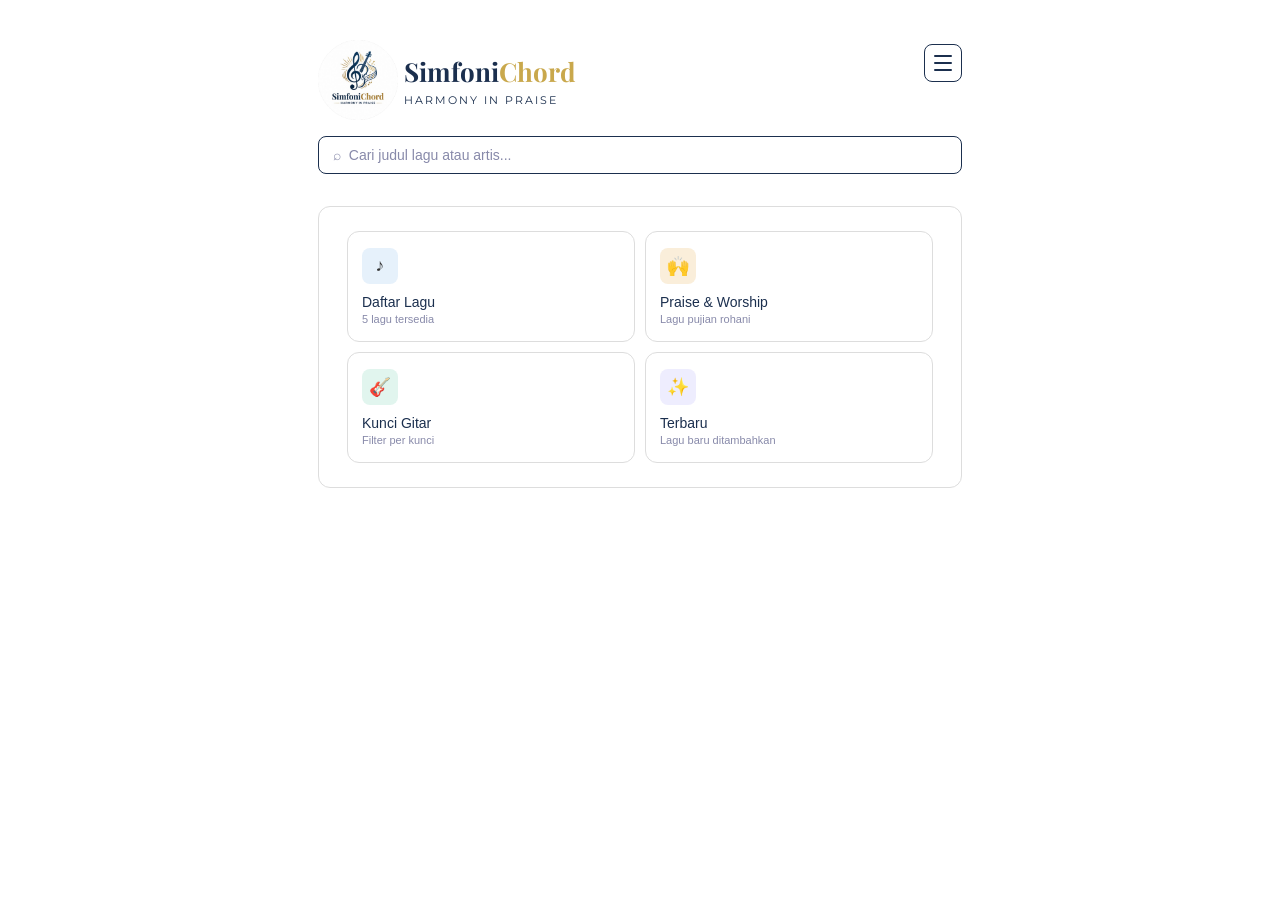
<file: index.html>
<!DOCTYPE html>
<html lang="id">
<head>
  <meta charset="UTF-8">
  <meta name="viewport" content="width=device-width, initial-scale=1.0">
  <title>SimfoniChord</title>
  <link href="https://fonts.googleapis.com/css2?family=Playfair+Display:wght@400;700&family=Montserrat:wght@400;600&display=swap" rel="stylesheet">
  <link rel="stylesheet" href="style.css">
  <link rel="icon" type="image/png" href="logo2.png">
  <script src="daftar-lagu.js"></script>
  <style>
    .header-top {
      display: flex;
      justify-content: space-between;
      align-items: flex-start;
    }
    .btn-settings {
      background: transparent;
      border: 1.5px solid #1B2F4E;
      border-radius: 8px;
      width: 38px;
      height: 38px;
      cursor: pointer;
      display: flex;
      flex-direction: column;
      justify-content: center;
      align-items: center;
      gap: 5px;
      padding: 0;
      margin-top: 4px;
    }
    .btn-settings .bar {
      display: block;
      width: 18px;
      height: 2px;
      background: #1B2F4E;
      border-radius: 2px;
    }
    .btn-settings:hover { background: #f0f0f0; }
    .settings-panel {
      display: none;
      position: absolute;
      right: 0;
      top: 46px;
      background: #ffffff;
      border: 1px solid #dddddd;
      border-radius: 10px;
      padding: 14px 16px;
      width: 220px;
      z-index: 100;
      box-shadow: 0 4px 20px rgba(0,0,0,0.1);
    }
    .settings-panel.open { display: block; }
    .settings-title {
      font-size: 11px;
      color: #999999;
      text-transform: uppercase;
      letter-spacing: 1px;
      font-family: sans-serif;
      margin-bottom: 12px;
    }
    .settings-row {
      display: flex;
      align-items: center;
      justify-content: space-between;
      padding: 9px 0;
      border-bottom: 1px solid #eeeeee;
    }
    .settings-row:last-child { border-bottom: none; padding-bottom: 0; }
    .settings-label {
      font-size: 13px;
      color: #333333;
      font-family: sans-serif;
      display: flex;
      align-items: center;
      gap: 7px;
    }
    .toggle-wrap {
      width: 42px;
      height: 24px;
      background: #cccccc;
      border-radius: 12px;
      position: relative;
      cursor: pointer;
      transition: background 0.2s;
    }
    .toggle-wrap.active { background: #378add; }
    .toggle-ball {
      width: 18px;
      height: 18px;
      background: #fff;
      border-radius: 50%;
      position: absolute;
      top: 3px;
      left: 3px;
      transition: left 0.2s;
    }
    .toggle-wrap.active .toggle-ball { left: 21px; }
    .font-ctrl { display: flex; align-items: center; gap: 6px; }
    .fc-btn {
      width: 26px;
      height: 26px;
      border-radius: 6px;
      border: 1px solid #cccccc;
      background: #e0e0e0;
      color: #1a1a2e;
      font-size: 15px;
      cursor: pointer;
      display: flex;
      align-items: center;
      justify-content: center;
      font-family: sans-serif;
      transition: background 0.15s;
    }
    .fc-btn:hover { background: #d0d0d0; }
    .fc-btn:disabled { opacity: 0.3; cursor: not-allowed; }
    .fc-val {
      font-size: 13px;
      font-weight: bold;
      color: #1a1a2e;
      min-width: 22px;
      text-align: center;
      font-family: sans-serif;
    }
    .search-box {
      width: 100%;
      padding: 10px 14px;
      margin: 16px 0 0;
      background: transparent;
      border: 1.5px solid #1B2F4E;
      border-radius: 8px;
      color: #1B2F4E;
      font-size: 14px;
      font-family: sans-serif;
      outline: none;
      box-sizing: border-box;
    }
    .search-box::placeholder { color: #888aaa; }
    .song-list { list-style: none; }
    .song-item { border-bottom: 1px solid #eeeeee; }
    .song-item a {
      display: flex;
      justify-content: space-between;
      align-items: center;
      padding: 14px 4px;
      color: #1B2F4E;
      text-decoration: none;
      font-family: sans-serif;
      font-size: 15px;
      transition: color 0.2s;
    }
    .song-item a:hover { color: #378add; }
    .song-item .artist {
      font-size: 12px;
      color: #888aaa;
      margin-top: 3px;
    }
    .song-item .arrow { color: #888aaa; font-size: 18px; }
    .site-title {
      font-size: 26px;
      font-weight: 700;
      font-family: 'Playfair Display', serif;
    }
    .site-subtitle {
      font-size: 11px;
      color: #1B2F4E;
      margin-top: 4px;
      font-family: 'Montserrat', sans-serif;
      letter-spacing: 2px;
      text-transform: uppercase;
    }
    .no-result {
      text-align: center;
      color: #888aaa;
      padding: 30px 0;
      font-family: sans-serif;
      font-size: 14px;
      display: none;
    }

    /* ===== DARK MODE ===== */
    body.dark {
      background-color: #1a1a2e;
      color: #c8c8e8;
    }
    body.dark .header { background: #16213e; border-color: #2a2a4a; }
    body.dark .content { background: #1a1a2e; border-color: #2a2a4a; }
    body.dark .song-item { border-color: #2a2a4a; }
    body.dark .song-item a { color: #e0e0ff; }
    body.dark .song-item .artist { color: #888aaa; }
    body.dark .search-box { border-color: #2a2a4a; color: #e0e0ff; }
    body.dark .search-box::placeholder { color: #888aaa; }
    body.dark .site-subtitle { color: #888aaa; }
    body.dark .btn-settings { background: #2a2a4a; border-color: #3a3a5a; }
    body.dark .btn-settings .bar { background: #e0e0ff; }
    body.dark .btn-settings:hover { background: #3a3a5a; }
    body.dark .settings-panel { background: #16213e; border-color: #2a2a4a; box-shadow: 0 4px 20px rgba(0,0,0,0.4); }
    body.dark .settings-title { color: #888aaa; }
    body.dark .settings-row { border-color: #2a2a4a; }
    body.dark .settings-label { color: #c8c8e8; }
    body.dark .toggle-wrap { background: #2a2a4a; }
    body.dark .fc-btn { background: #2a2a4a; border-color: #3a3a5a; color: #e0e0ff; }
    body.dark .fc-val { color: #e0e0ff; }

    .menu-grid {
  display: grid;
  grid-template-columns: 1fr 1fr;
  gap: 10px;
}
.menu-card {
  background: #ffffff;
  border: 0.5px solid #dddddd;
  border-radius: 12px;
  padding: 16px 14px;
  cursor: pointer;
  transition: border-color 0.15s;
}


.menu-card:hover { border-color: #aaaaaa; }
.menu-icon {
  width: 36px;
  height: 36px;
  border-radius: 8px;
  display: flex;
  align-items: center;
  justify-content: center;
  margin-bottom: 10px;
  font-size: 18px;
}
.menu-icon.blue { background: #E6F1FB; }
.menu-icon.amber { background: #FAEEDA; }
.menu-icon.teal { background: #E1F5EE; }
.menu-icon.purple { background: #EEEDFE; }
.menu-name {
  font-size: 14px;
  font-weight: 500;
  color: #1B2F4E;
  margin-bottom: 3px;
  font-family: sans-serif;
}
.menu-desc {
  font-size: 11px;
  color: #888aaa;
  font-family: sans-serif;
}
.section-back {
  font-size: 14px;
  color: #888aaa;
  cursor: pointer;
  padding: 0 0 14px;
  font-family: sans-serif;
}
.section-back:hover { color: #1B2F4E; }

    @media (max-width: 600px) {
      .header-top img { height: 45px; }
      .site-title { font-size: 16px !important; }
      .site-subtitle { font-size: 8px !important; letter-spacing: 1px; }
    }
  </style>
</head>
<body>
  <div class="container">

    <!-- ===== HEADER ===== -->
    <div class="header">
      <div class="header-top">
        <div>
          <div style="display: flex; align-items: center; gap: 6px;">
            <img src="./logo.png" alt="SimfoniChord" style="height: 80px; width: auto;">
            <div>
              <div class="site-title">
                <span style="color: #1B2F4E;">Simfoni</span><span style="color: #C9A84C;">Chord</span>
              </div>
              <div class="site-subtitle">Harmony in Praise</div>
            </div>
          </div>
        </div>

        <div style="position: relative;">
          <button class="btn-settings" id="btn-settings" onclick="toggleSettings()" aria-label="Pengaturan">
            <span class="bar"></span>
            <span class="bar"></span>
            <span class="bar"></span>
          </button>
          <div class="settings-panel" id="settings-panel">
            <div class="settings-title">Pengaturan</div>
            <div class="settings-row">
              <div class="settings-label"><span>🌙</span> Mode Gelap</div>
              <div class="toggle-wrap" onclick="toggleMode()" id="toggle-wrap">
                <div class="toggle-ball" id="toggle-ball"></div>
              </div>
            </div>
            <div class="settings-row">
              <div class="settings-label"><span>A</span> Ukuran Font</div>
              <div class="font-ctrl">
                <button class="fc-btn" onclick="changeFont(-1)" id="fc-min">−</button>
                <span class="fc-val" id="fc-val">12</span>
                <button class="fc-btn" onclick="changeFont(1)" id="fc-plus">+</button>
              </div>
            </div>
          </div>
        </div>
      </div>

      <input
        class="search-box"
        type="text"
        id="search"
        placeholder="⌕  Cari judul lagu atau artis..."
        oninput="filterLagu()"
      >
    </div>

    <!-- ===== MENU UTAMA ===== -->
<div class="content" id="menu-utama" style="max-width: 100%; box-sizing: border-box;">
  <div class="menu-grid">

    <div class="menu-card" onclick="showSection('daftar-lagu')">
      <div class="menu-icon blue">♪</div>
      <div class="menu-name">Daftar Lagu</div>
      <div class="menu-desc">5 lagu tersedia</div>
    </div>

    <div class="menu-card" onclick="window.location.href='praise-worship.html'">
      <div class="menu-icon amber">🙌</div>
      <div class="menu-name">Praise & Worship</div>
      <div class="menu-desc">Lagu pujian rohani</div>
    </div>

    <div class="menu-card" onclick="window.location.href='kunci-gitar.html'">
      <div class="menu-icon teal">🎸</div>
      <div class="menu-name">Kunci Gitar</div>
      <div class="menu-desc">Filter per kunci</div>
    </div>

    <div class="menu-card" onclick="showSection('terbaru')">
      <div class="menu-icon purple">✨</div>
      <div class="menu-name">Terbaru</div>
      <div class="menu-desc">Lagu baru ditambahkan</div>
    </div>

  </div>
</div>

<!-- ===== DAFTAR LAGU ===== -->
<div class="content" id="daftar-lagu" style="display:none;">
  <div class="section-back" onclick="showMenu()">← Kembali</div>
  <ul class="song-list" id="song-list">
  </ul>
  <div class="no-result" id="no-result">Lagu tidak ditemukan 😔</div>
</div>

<!-- ===== PRAISE & WORSHIP ===== -->
<div class="content" id="praise-worship" style="display:none;">
  <div class="section-back" onclick="showMenu()">← Kembali</div>
  <p style="color: var(--color-text-secondary); font-family: sans-serif; font-size: 14px; padding: 20px 0; text-align: center;">Segera hadir 🙌</p>
</div>

<!-- ===== TERBARU ===== -->
<div class="content" id="terbaru" style="display:none;">
  <div class="section-back" onclick="showMenu()">← Kembali</div>
  <p style="color: var(--color-text-secondary); font-family: sans-serif; font-size: 14px; padding: 20px 0; text-align: center;">Segera hadir ✨</p>
</div>

  </div>

  <script>
    // ===== CARI LAGU =====
    function filterLagu() {
  const keyword = document.getElementById('search').value.toLowerCase();
  if (keyword) {
    showSection('daftar-lagu');
    const items = document.querySelectorAll('.song-item');
    let found = 0;
    items.forEach(item => {
      const title = item.getAttribute('data-title').toLowerCase();
      const artist = item.getAttribute('data-artist').toLowerCase();
      if (title.includes(keyword) || artist.includes(keyword)) {
        item.style.display = '';
        found++;
      } else {
        item.style.display = 'none';
      }
    });
    document.getElementById('no-result').style.display = found === 0 ? 'block' : 'none';
  }
}

    // ===== SETTINGS PANEL =====
    function toggleSettings() {
      document.getElementById('settings-panel').classList.toggle('open');
    }
    document.addEventListener('click', function(e) {
      const panel = document.getElementById('settings-panel');
      const btn = document.getElementById('btn-settings');
      if (panel && btn && !panel.contains(e.target) && !btn.contains(e.target)) {
        panel.classList.remove('open');
      }
    });

    // ===== DARK MODE =====
    function toggleMode() {
      document.body.classList.toggle('dark');
      document.getElementById('toggle-wrap').classList.toggle('active');
      localStorage.setItem('theme-index', document.body.classList.contains('dark') ? 'dark' : 'light');
    }
    if (localStorage.getItem('theme-index') === 'dark') {
      document.body.classList.add('dark');
      document.getElementById('toggle-wrap').classList.add('active');
    }

    // ===== FONT SIZE =====
    const fontSizes = [8, 9, 10, 11, 12, 14, 16, 18, 20, 22, 24, 26, 28, 36, 48, 72];
    let fontIdx = 4;
    const savedIdx = localStorage.getItem('fontIdx');
    if (savedIdx !== null) fontIdx = parseInt(savedIdx);
    function applyFont() {
      document.getElementById('fc-val').textContent = fontSizes[fontIdx];
      document.getElementById('fc-min').disabled = fontIdx === 0;
      document.getElementById('fc-plus').disabled = fontIdx === fontSizes.length - 1;
    }
    function changeFont(d) {
      fontIdx = Math.min(fontSizes.length - 1, Math.max(0, fontIdx + d));
      localStorage.setItem('fontIdx', fontIdx);
      applyFont();
    }
    applyFont();

    // ===== RENDER LAGU OTOMATIS =====
function renderLagu(filter) {
  const list = document.getElementById('song-list');
  const noResult = document.getElementById('no-result');
  let lagu = filter ? daftarLagu.filter(filter) : daftarLagu;
lagu = lagu.slice().sort((a, b) => a.title.localeCompare(b.title));
  
  list.innerHTML = lagu.map(l => `
    <li class="song-item" data-title="${l.title}" data-artist="${l.artist}">
      <a href="Lagu/${l.file}.html">
        <div>
          <div>${l.title}</div>
          <div class="artist">${l.artist}</div>
        </div>
        <span class="arrow">›</span>
      </a>
    </li>
  `).join('');

  noResult.style.display = lagu.length === 0 ? 'block' : 'none';

  // update jumlah lagu di menu card
  document.querySelector('.menu-card:first-child .menu-desc').textContent = daftarLagu.length + ' lagu tersedia';
}

// render saat daftar lagu dibuka
function showSection(id) {
  document.getElementById('menu-utama').style.display = 'none';
  document.getElementById('daftar-lagu').style.display = 'none';
  document.getElementById('praise-worship').style.display = 'none';
  document.getElementById('terbaru').style.display = 'none';
  document.getElementById(id).style.display = 'block';

  if (id === 'daftar-lagu') renderLagu();
  if (id === 'praise-worship') renderLagu(l => l.kategori === 'praise' || l.kategori === 'worship');
  if (id === 'terbaru') renderLagu(l => l.terbaru === true);
}

    // ===== NAVIGASI MENU =====
function showMenu() {
  document.getElementById('menu-utama').style.display = 'block';
  document.getElementById('daftar-lagu').style.display = 'none';
  document.getElementById('praise-worship').style.display = 'none';
  document.getElementById('kunci-gitar').style.display = 'none';
  document.getElementById('terbaru').style.display = 'none';
  document.getElementById('search').value = '';
}

// ===== BACK TO SECTION =====
const backTo = sessionStorage.getItem('backTo');
if (backTo) {
  sessionStorage.removeItem('backTo');
  showSection(backTo);
}

  </script>
</body>
</html>
</file>
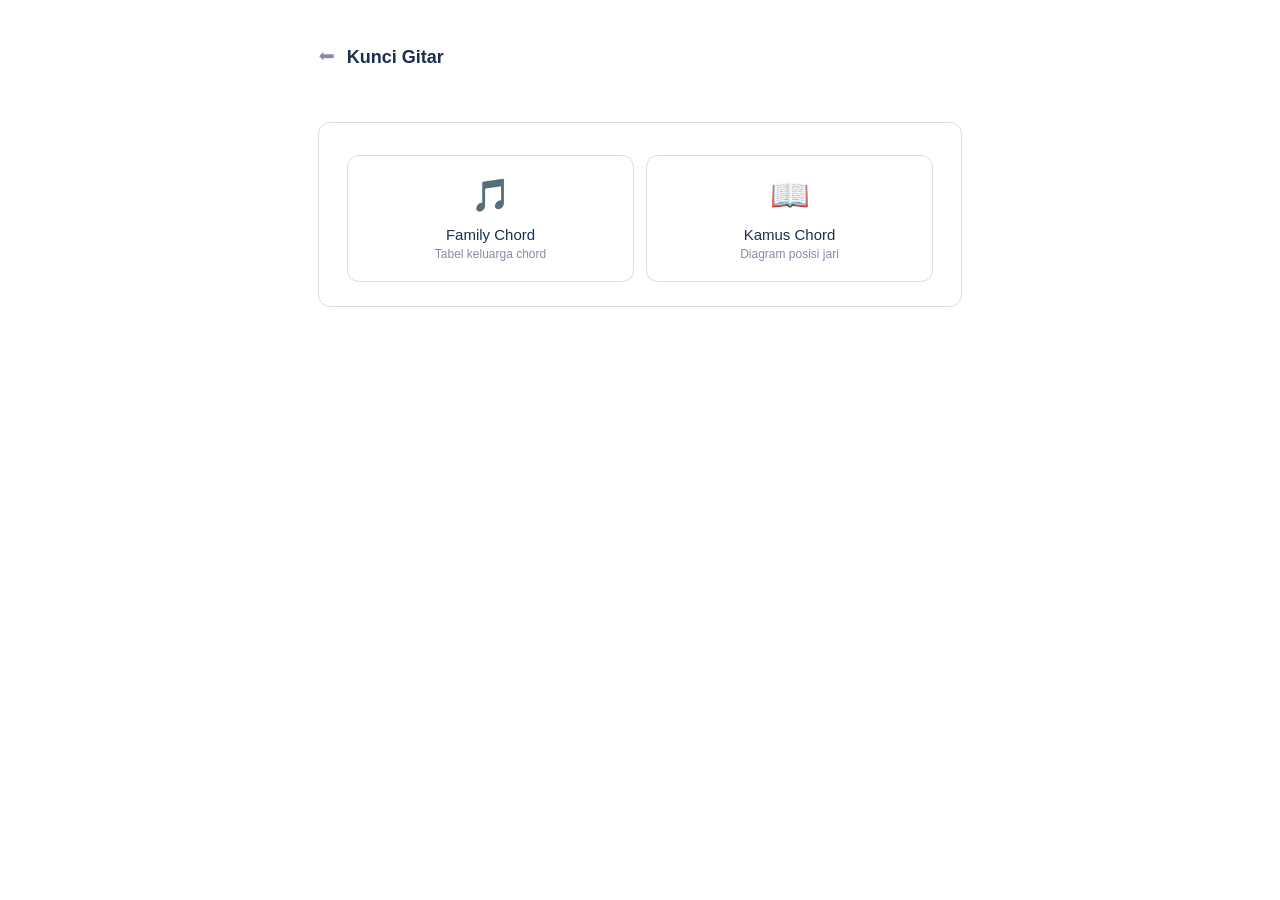
<file: kunci-gitar.html>
<!DOCTYPE html>
<html lang="id">
<head>
  <meta charset="UTF-8">
  <meta name="viewport" content="width=device-width, initial-scale=1.0">
  <title>Kunci Gitar - SimfoniChord</title>
  <link rel="stylesheet" href="style.css">
  <style>
    .kg-header {
      display: flex;
      align-items: center;
      gap: 12px;
      margin-bottom: 16px;
    }
    .kg-back {
      font-size: 28px;
      color: #888aaa;
      text-decoration: none;
      cursor: pointer;
    }
    .kg-back:hover { color: #1B2F4E; }
    .kg-title {
      font-size: 18px;
      font-weight: 600;
      color: #1B2F4E;
      font-family: sans-serif;
    }
    .sub-grid {
      display: grid;
      grid-template-columns: 1fr 1fr;
      gap: 12px;
      margin-top: 8px;
    }
    .sub-card {
      background: #ffffff;
      border: 0.5px solid #dddddd;
      border-radius: 12px;
      padding: 20px 16px;
      cursor: pointer;
      transition: border-color 0.15s;
      text-align: center;
    }
    .sub-card:hover { border-color: #aaaaaa; }
    .sub-icon {
      font-size: 32px;
      margin-bottom: 10px;
    }
    .sub-name {
      font-size: 15px;
      font-weight: 500;
      color: #1B2F4E;
      font-family: sans-serif;
    }
    .sub-desc {
      font-size: 12px;
      color: #888aaa;
      font-family: sans-serif;
      margin-top: 4px;
    }
    .section-back {
      font-size: 14px;
      color: #888aaa;
      cursor: pointer;
      padding: 0 0 14px;
      font-family: sans-serif;
    }
    .section-back:hover { color: #1B2F4E; }

    /* ===== FAMILY CHORD ===== */
    .family-img {
      width: 100%;
      border-radius: 8px;
      margin: 12px 0;
    }
    .download-btn {
      display: inline-flex;
      align-items: center;
      gap: 8px;
      background: #1B2F4E;
      color: #ffffff;
      padding: 10px 20px;
      border-radius: 8px;
      text-decoration: none;
      font-family: sans-serif;
      font-size: 14px;
      margin-top: 8px;
      transition: background 0.15s;
    }
    .download-btn:hover { background: #378add; }

    /* ===== KAMUS CHORD ===== */
    .chord-filter {
      display: flex;
      flex-wrap: wrap;
      gap: 8px;
      margin: 12px 0 16px;
    }
    .filter-btn {
      background: #f0f0f0;
      border: none;
      border-radius: 6px;
      padding: 6px 14px;
      font-size: 13px;
      font-family: sans-serif;
      cursor: pointer;
      color: #333333;
      transition: background 0.15s;
    }
    .filter-btn.active {
      background: #1B2F4E;
      color: #ffffff;
    }
    .filter-btn:hover { background: #d0d0d0; }
    .filter-btn.active:hover { background: #378add; }
    .chord-group { margin-bottom: 24px; }
    .chord-group-title {
      font-size: 12px;
      color: #888aaa;
      text-transform: uppercase;
      letter-spacing: 1.5px;
      font-family: sans-serif;
      margin-bottom: 12px;
    }
    .chord-grid {
      display: grid;
      grid-template-columns: repeat(auto-fill, minmax(90px, 1fr));
      gap: 10px;
    }
    .chord-card {
      background: #ffffff;
      border: 0.5px solid #dddddd;
      border-radius: 10px;
      padding: 10px 6px;
      text-align: center;
    }
    .chord-card-name {
      font-size: 14px;
      font-weight: 600;
      color: #1B2F4E;
      font-family: sans-serif;
      margin-bottom: 8px;
    }
    .fret-diagram {
      display: inline-block;
    }
    .open-row {
      display: flex;
      margin-bottom: 2px;
    }
    .open-cell {
      width: 13px;
      font-size: 8px;
      color: #888aaa;
      text-align: center;
      font-family: sans-serif;
    }
    .nut-bar {
      width: 78px;
      height: 3px;
      background: #1B2F4E;
      border-radius: 1px;
      margin-bottom: 0;
    }
    .fret-row {
      display: flex;
    }
    .fret-cell {
      width: 13px;
      height: 13px;
      border-right: 0.5px solid #cccccc;
      border-bottom: 0.5px solid #cccccc;
      display: flex;
      align-items: center;
      justify-content: center;
    }
    .fret-cell:last-child { border-right: none; }
    .dot {
      width: 8px;
      height: 8px;
      border-radius: 50%;
      background: #1B2F4E;
    }
    .fret-num {
      font-size: 8px;
      color: #888aaa;
      font-family: sans-serif;
      margin-left: 2px;
      line-height: 13px;
    }

    /* ===== DARK MODE ===== */
    body.dark .kg-title { color: #e0e0ff; }
    body.dark .sub-card { background: #16213e; border-color: #2a2a4a; }
    body.dark .sub-name { color: #e0e0ff; }
    body.dark .chord-card { background: #16213e; border-color: #2a2a4a; }
    body.dark .chord-card-name { color: #e0e0ff; }
    body.dark .nut-bar { background: #e0e0ff; }
    body.dark .dot { background: #378add; }
    body.dark .fret-cell { border-color: #3a3a5a; }
    body.dark .open-cell { color: #888aaa; }
    body.dark .filter-btn { background: #2a2a4a; color: #e0e0ff; }
    body.dark .filter-btn.active { background: #378add; }
    body.dark .section-back { color: #888aaa; }
    body.dark .section-back:hover { color: #e0e0ff; }
    body.dark .kg-back { color: #888aaa; }
  </style>
</head>
<body>
  <div class="container">
    <div class="header" id="header-top">
      <div class="kg-header">
        <a onclick="goBack()" class="kg-back">&#11013;</a>
        <div class="kg-title" id="page-title">Kunci Gitar</div>
      </div>
    </div>

    <!-- ===== SUB MENU ===== -->
    <div class="content" id="sub-menu">
      <div class="sub-grid">
        <div class="sub-card" onclick="showPage('family')">
          <div class="sub-icon">🎵</div>
          <div class="sub-name">Family Chord</div>
          <div class="sub-desc">Tabel keluarga chord</div>
        </div>
        <div class="sub-card" onclick="showPage('kamus')">
          <div class="sub-icon">📖</div>
          <div class="sub-name">Kamus Chord</div>
          <div class="sub-desc">Diagram posisi jari</div>
        </div>
      </div>
    </div>

    <!-- ===== FAMILY CHORD ===== -->
    <div class="content" id="page-family" style="display:none;">
      <img src="Kunci-Gitar/FamilyChord.png" alt="Family Chord" class="family-img">
      <div style="text-align:center;">
        <a href="Kunci-Gitar/FamilyChord.png" download="FamilyChord-SimfoniChord.png" class="download-btn">
          ⬇ Download Tabel Family Chord
        </a>
      </div>
    </div>

    <!-- ===== KAMUS CHORD ===== -->
    <div class="content" id="page-kamus" style="display:none;">

      <div class="chord-filter">
        <button class="filter-btn active" onclick="filterChord('all', this)">Semua</button>
        <button class="filter-btn" onclick="filterChord('mayor', this)">Mayor</button>
        <button class="filter-btn" onclick="filterChord('minor', this)">Minor</button>
        <button class="filter-btn" onclick="filterChord('7', this)">7th</button>
        <button class="filter-btn" onclick="filterChord('m7', this)">Minor 7th</button>
        <button class="filter-btn" onclick="filterChord('maj7', this)">Major 7th</button>
      </div>

      <div id="chord-container"></div>
    </div>
  </div>

  <script>
    // ===== DATA CHORD =====
    // Format: [E, A, D, G, B, e] — angka = fret, 0 = open, -1 = mute
    // fretStart = fret mulai (untuk chord barre di fret tinggi)
    const chordData = {
      mayor: [
        { name:'C',  strings:[-1,3,2,0,1,0], fretStart:1 },
        { name:'C#', strings:[-1,4,3,1,2,1], fretStart:1 },
        { name:'D',  strings:[-1,-1,0,2,3,2], fretStart:1 },
        { name:'D#', strings:[-1,-1,1,3,4,3], fretStart:1 },
        { name:'E',  strings:[0,2,2,1,0,0], fretStart:1 },
        { name:'F',  strings:[1,3,3,2,1,1], fretStart:1 },
        { name:'F#', strings:[2,4,4,3,2,2], fretStart:1 },
        { name:'G',  strings:[3,2,0,0,0,3], fretStart:1 },
        { name:'G#', strings:[4,3,1,1,1,4], fretStart:1 },
        { name:'A',  strings:[-1,0,2,2,2,0], fretStart:1 },
        { name:'A#', strings:[-1,1,3,3,3,1], fretStart:1 },
        { name:'B',  strings:[-1,2,4,4,4,2], fretStart:1 },
      ],
      minor: [
        { name:'Cm',  strings:[-1,3,5,5,4,3], fretStart:3 },
        { name:'C#m', strings:[-1,4,6,6,5,4], fretStart:4 },
        { name:'Dm',  strings:[-1,-1,0,2,3,1], fretStart:1 },
        { name:'D#m', strings:[-1,-1,1,3,4,2], fretStart:1 },
        { name:'Em',  strings:[0,2,2,0,0,0], fretStart:1 },
        { name:'Fm',  strings:[1,3,3,1,1,1], fretStart:1 },
        { name:'F#m', strings:[2,4,4,2,2,2], fretStart:2 },
        { name:'Gm',  strings:[3,5,5,3,3,3], fretStart:3 },
        { name:'G#m', strings:[4,6,6,4,4,4], fretStart:4 },
        { name:'Am',  strings:[-1,0,2,2,1,0], fretStart:1 },
        { name:'A#m', strings:[-1,1,3,3,2,1], fretStart:1 },
        { name:'Bm',  strings:[-1,2,4,4,3,2], fretStart:2 },
      ],
      '7': [
        { name:'C7',  strings:[-1,3,2,3,1,0], fretStart:1 },
        { name:'C#7', strings:[-1,4,3,4,2,1], fretStart:1 },
        { name:'D7',  strings:[-1,-1,0,2,1,2], fretStart:1 },
        { name:'D#7', strings:[-1,-1,1,3,2,3], fretStart:1 },
        { name:'E7',  strings:[0,2,0,1,0,0], fretStart:1 },
        { name:'F7',  strings:[1,3,1,2,1,1], fretStart:1 },
        { name:'F#7', strings:[2,4,2,3,2,2], fretStart:2 },
        { name:'G7',  strings:[3,2,0,0,0,1], fretStart:1 },
        { name:'G#7', strings:[4,3,1,1,1,2], fretStart:1 },
        { name:'A7',  strings:[-1,0,2,0,2,0], fretStart:1 },
        { name:'A#7', strings:[-1,1,3,1,3,1], fretStart:1 },
        { name:'B7',  strings:[-1,2,1,2,0,2], fretStart:1 },
      ],
      m7: [
        { name:'Cm7',  strings:[-1,3,5,3,4,3], fretStart:3 },
        { name:'C#m7', strings:[-1,4,6,4,5,4], fretStart:4 },
        { name:'Dm7',  strings:[-1,-1,0,2,1,1], fretStart:1 },
        { name:'D#m7', strings:[-1,-1,1,3,2,2], fretStart:1 },
        { name:'Em7',  strings:[0,2,2,0,3,0], fretStart:1 },
        { name:'Fm7',  strings:[1,3,3,1,4,1], fretStart:1 },
        { name:'F#m7', strings:[2,4,4,2,5,2], fretStart:2 },
        { name:'Gm7',  strings:[3,5,5,3,6,3], fretStart:3 },
        { name:'G#m7', strings:[4,6,6,4,7,4], fretStart:4 },
        { name:'Am7',  strings:[-1,0,2,0,1,0], fretStart:1 },
        { name:'A#m7', strings:[-1,1,3,1,2,1], fretStart:1 },
        { name:'Bm7',  strings:[-1,2,4,2,3,2], fretStart:2 },
      ],
      maj7: [
        { name:'Cmaj7',  strings:[-1,3,2,0,0,0], fretStart:1 },
        { name:'C#maj7', strings:[-1,4,3,1,1,1], fretStart:1 },
        { name:'Dmaj7',  strings:[-1,-1,0,2,2,2], fretStart:1 },
        { name:'D#maj7', strings:[-1,-1,1,3,3,3], fretStart:1 },
        { name:'Emaj7',  strings:[0,2,1,1,0,0], fretStart:1 },
        { name:'Fmaj7',  strings:[1,3,2,2,1,0], fretStart:1 },
        { name:'F#maj7', strings:[2,4,3,3,2,1], fretStart:2 },
        { name:'Gmaj7',  strings:[3,2,0,0,0,2], fretStart:1 },
        { name:'G#maj7', strings:[4,3,1,1,1,3], fretStart:1 },
        { name:'Amaj7',  strings:[-1,0,2,1,2,0], fretStart:1 },
        { name:'A#maj7', strings:[-1,1,3,2,3,1], fretStart:1 },
        { name:'Bmaj7',  strings:[-1,2,4,3,4,2], fretStart:2 },
      ],
    };

    // ===== RENDER DIAGRAM CHORD =====
    function renderDiagram(strings, fretStart) {
      const numFrets = 4;
      // Normalize: kurangi semua fret dengan (fretStart-1) kalau fretStart > 1
      const offset = fretStart > 1 ? fretStart - 1 : 0;
      const norm = strings.map(s => s > 0 ? s - offset : s);

      let openRow = '<div class="open-row">';
      strings.forEach(s => {
        if (s === -1) openRow += '<div class="open-cell">x</div>';
        else if (s === 0) openRow += '<div class="open-cell">o</div>';
        else openRow += '<div class="open-cell"> </div>';
      });
      openRow += '</div>';

      let fretNumLabel = fretStart > 1 ? `<div style="font-size:8px;color:#888aaa;font-family:sans-serif;text-align:left;margin-top:2px;">${fretStart}fr</div>` : '';

      let rows = '';
      for (let f = 1; f <= numFrets; f++) {
        rows += '<div class="fret-row">';
        norm.forEach(s => {
          rows += '<div class="fret-cell">';
          if (s === f) rows += '<div class="dot"></div>';
          rows += '</div>';
        });
        rows += '</div>';
      }

      return `<div class="fret-diagram">${openRow}<div class="nut-bar"></div>${rows}${fretNumLabel}</div>`;
    }

    // ===== RENDER SEMUA CHORD =====
    function renderChords(filter) {
      const container = document.getElementById('chord-container');
      const groups = filter === 'all'
        ? ['mayor','minor','7','m7','maj7']
        : [filter];

      const labels = {
        mayor: 'Mayor',
        minor: 'Minor',
        '7': '7th',
        m7: 'Minor 7th',
        maj7: 'Major 7th'
      };

      let html = '';
      groups.forEach(g => {
        html += `<div class="chord-group"><div class="chord-group-title">${labels[g]}</div><div class="chord-grid">`;
        chordData[g].forEach(chord => {
          html += `<div class="chord-card">
            <div class="chord-card-name">${chord.name}</div>
            ${renderDiagram(chord.strings, chord.fretStart)}
          </div>`;
        });
        html += '</div></div>';
      });
      container.innerHTML = html;
    }

    function filterChord(type, btn) {
      document.querySelectorAll('.filter-btn').forEach(b => b.classList.remove('active'));
      btn.classList.add('active');
      renderChords(type);
    }

    // ===== NAVIGASI =====
    let currentPage = 'sub';

    function showPage(page) {
      document.getElementById('sub-menu').style.display = 'none';
      document.getElementById('page-family').style.display = 'none';
      document.getElementById('page-kamus').style.display = 'none';
      document.getElementById('page-' + page).style.display = 'block';
      currentPage = page;

      const titles = { family: 'Family Chord', kamus: 'Kamus Chord' };
      document.getElementById('page-title').textContent = titles[page];

      if (page === 'kamus') renderChords('all');
    }

    function showSub() {
      document.getElementById('sub-menu').style.display = 'block';
      document.getElementById('page-family').style.display = 'none';
      document.getElementById('page-kamus').style.display = 'none';
      currentPage = 'sub';
      document.getElementById('page-title').textContent = 'Kunci Gitar';
    }

    function goBack() {
      if (currentPage === 'sub') {
        window.location.href = 'index.html';
      } else {
        showSub();
      }
    }

    // ===== DARK MODE =====
    if (localStorage.getItem('theme') === 'dark') {
      document.body.classList.add('dark');
    }
  </script>
</body>
</html>
</file>
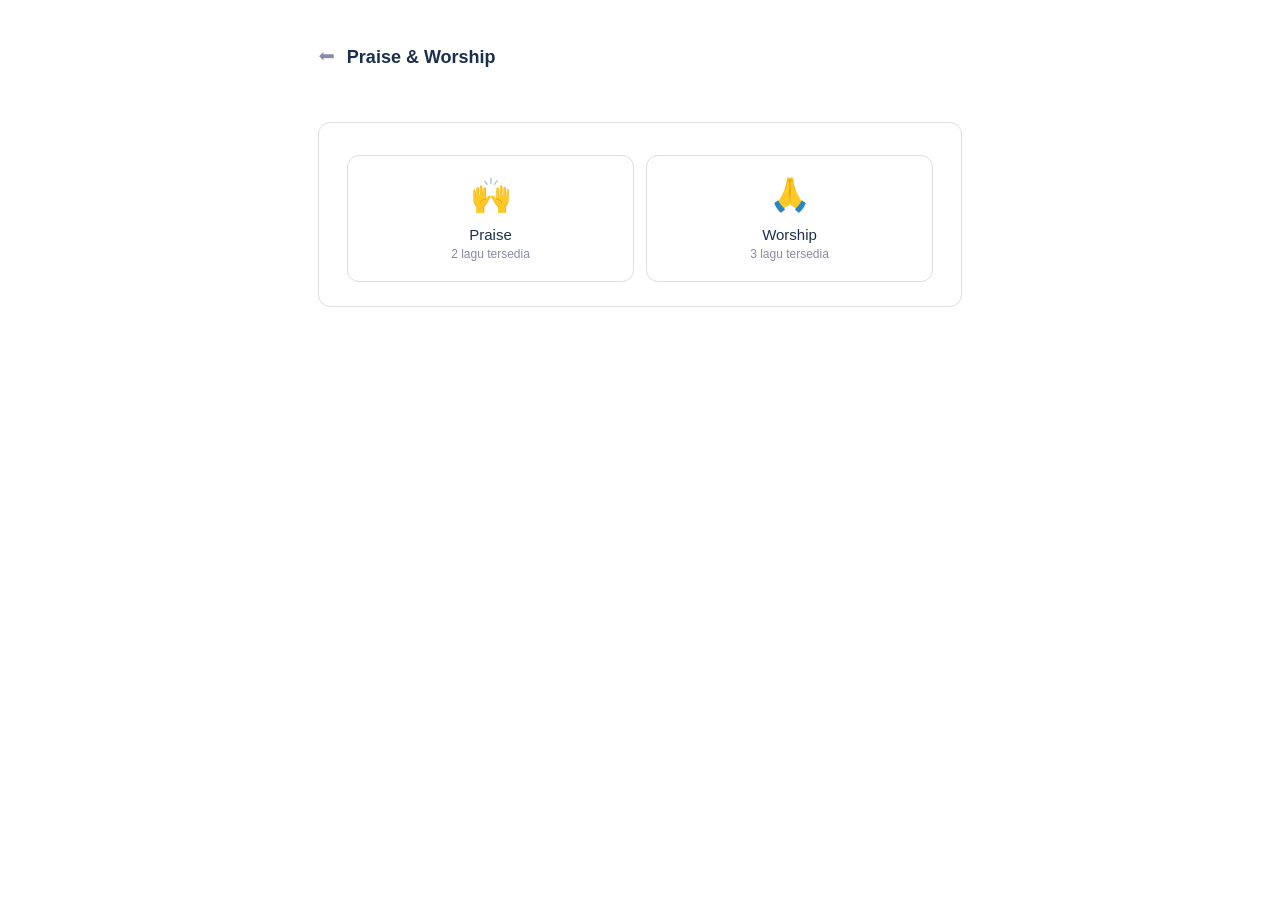
<file: praise-worship.html>
<!DOCTYPE html>
<html lang="id">
<head>
  <meta charset="UTF-8">
  <meta name="viewport" content="width=device-width, initial-scale=1.0">
  <title>Praise & Worship - SimfoniChord</title>
  <link rel="stylesheet" href="style.css">
  <link rel="icon" type="image/png" href="logo2.png">
  <script src="daftar-lagu.js"></script>
  <style>
    .pw-header {
      display: flex;
      align-items: center;
      gap: 12px;
      margin-bottom: 16px;
    }
    .pw-back {
      font-size: 28px;
      color: #888aaa;
      text-decoration: none;
      cursor: pointer;
    }
    .pw-back:hover { color: #1B2F4E; }
    .pw-title {
      font-size: 18px;
      font-weight: 600;
      color: #1B2F4E;
      font-family: sans-serif;
    }
    .sub-grid {
      display: grid;
      grid-template-columns: 1fr 1fr;
      gap: 12px;
      margin-top: 8px;
    }
    .sub-card {
      background: #ffffff;
      border: 0.5px solid #dddddd;
      border-radius: 12px;
      padding: 20px 16px;
      cursor: pointer;
      transition: border-color 0.15s;
      text-align: center;
    }
    .sub-card:hover { border-color: #aaaaaa; }
    .sub-icon { font-size: 32px; margin-bottom: 10px; }
    .sub-name {
      font-size: 15px;
      font-weight: 500;
      color: #1B2F4E;
      font-family: sans-serif;
    }
    .sub-desc {
      font-size: 12px;
      color: #888aaa;
      font-family: sans-serif;
      margin-top: 4px;
    }
    .song-list { list-style: none; }
    .song-item { border-bottom: 1px solid #eeeeee; }
    .song-item a {
      display: flex;
      justify-content: space-between;
      align-items: center;
      padding: 14px 4px;
      color: #1B2F4E;
      text-decoration: none;
      font-family: sans-serif;
      font-size: 15px;
      transition: color 0.2s;
    }
    .song-item a:hover { color: #378add; }
    .song-item .artist {
      font-size: 12px;
      color: #888aaa;
      margin-top: 3px;
    }
    .song-item .arrow { color: #888aaa; font-size: 18px; }
    .no-result {
      text-align: center;
      color: #888aaa;
      padding: 30px 0;
      font-family: sans-serif;
      font-size: 14px;
    }

    /* ===== DARK MODE ===== */
    body.dark .pw-title { color: #e0e0ff; }
    body.dark .pw-back { color: #888aaa; }
    body.dark .sub-card { background: #16213e; border-color: #2a2a4a; }
    body.dark .sub-name { color: #e0e0ff; }
    body.dark .song-item { border-color: #2a2a4a; }
    body.dark .song-item a { color: #e0e0ff; }
    body.dark .song-item .artist { color: #888aaa; }
  </style>
</head>
<body>
  <div class="container">
    <div class="header" id="header-top">
      <div class="pw-header">
        <a onclick="goBack()" class="pw-back">&#11013;</a>
        <div class="pw-title" id="page-title">Praise & Worship</div>
      </div>
    </div>

    <!-- ===== SUB MENU ===== -->
    <div class="content" id="sub-menu">
      <div class="sub-grid">
        <div class="sub-card" onclick="showPage('praise')">
          <div class="sub-icon">🙌</div>
          <div class="sub-name">Praise</div>
          <div class="sub-desc" id="desc-praise">Lagu pujian</div>
        </div>
        <div class="sub-card" onclick="showPage('worship')">
          <div class="sub-icon">🙏</div>
          <div class="sub-name">Worship</div>
          <div class="sub-desc" id="desc-worship">Lagu penyembahan</div>
        </div>
      </div>
    </div>

    <!-- ===== PRAISE ===== -->
    <div class="content" id="page-praise" style="display:none;">
      <ul class="song-list" id="list-praise"></ul>
      <div class="no-result" id="no-praise" style="display:none;">Belum ada lagu 😔</div>
    </div>

    <!-- ===== WORSHIP ===== -->
    <div class="content" id="page-worship" style="display:none;">
      <ul class="song-list" id="list-worship"></ul>
      <div class="no-result" id="no-worship" style="display:none;">Belum ada lagu 😔</div>
    </div>
  </div>

  <script>
    let currentPage = 'sub';

    // ===== RENDER LAGU =====
    function renderLagu(kategori) {
      const listId = 'list-' + kategori;
      const noId = 'no-' + kategori;
      const list = document.getElementById(listId);
      const noResult = document.getElementById(noId);

      // Filter dan urutkan berdasarkan abjad
      const lagu = daftarLagu
        .filter(l => l.kategori === kategori)
        .sort((a, b) => a.title.localeCompare(b.title));

      if (lagu.length === 0) {
        list.innerHTML = '';
        noResult.style.display = 'block';
        return;
      }

      noResult.style.display = 'none';
      list.innerHTML = lagu.map(l => `
        <li class="song-item">
          <a href="Lagu/${l.file}.html">
            <div>
              <div>${l.title}</div>
              <div class="artist">${l.artist}</div>
            </div>
            <span class="arrow">›</span>
          </a>
        </li>
      `).join('');
    }

    // ===== UPDATE DESC =====
    function updateDesc() {
      const praiseCount = daftarLagu.filter(l => l.kategori === 'praise').length;
      const worshipCount = daftarLagu.filter(l => l.kategori === 'worship').length;
      document.getElementById('desc-praise').textContent = praiseCount + ' lagu tersedia';
      document.getElementById('desc-worship').textContent = worshipCount + ' lagu tersedia';
    }

    // ===== NAVIGASI =====
    function showPage(page) {
      document.getElementById('sub-menu').style.display = 'none';
      document.getElementById('page-praise').style.display = 'none';
      document.getElementById('page-worship').style.display = 'none';
      document.getElementById('page-' + page).style.display = 'block';
      currentPage = page;

      const titles = { praise: 'Praise', worship: 'Worship' };
      document.getElementById('page-title').textContent = titles[page];

      renderLagu(page);
    }

    function showSub() {
      document.getElementById('sub-menu').style.display = 'block';
      document.getElementById('page-praise').style.display = 'none';
      document.getElementById('page-worship').style.display = 'none';
      currentPage = 'sub';
      document.getElementById('page-title').textContent = 'Praise & Worship';
    }

    function goBack() {
      if (currentPage === 'sub') {
        window.location.href = 'index.html';
      } else {
        showSub();
      }
    }

    // ===== DARK MODE =====
    if (localStorage.getItem('theme-index') === 'dark') {
      document.body.classList.add('dark');
    }

    // ===== INIT =====
    updateDesc();
  </script>
</body>
</html>
</file>
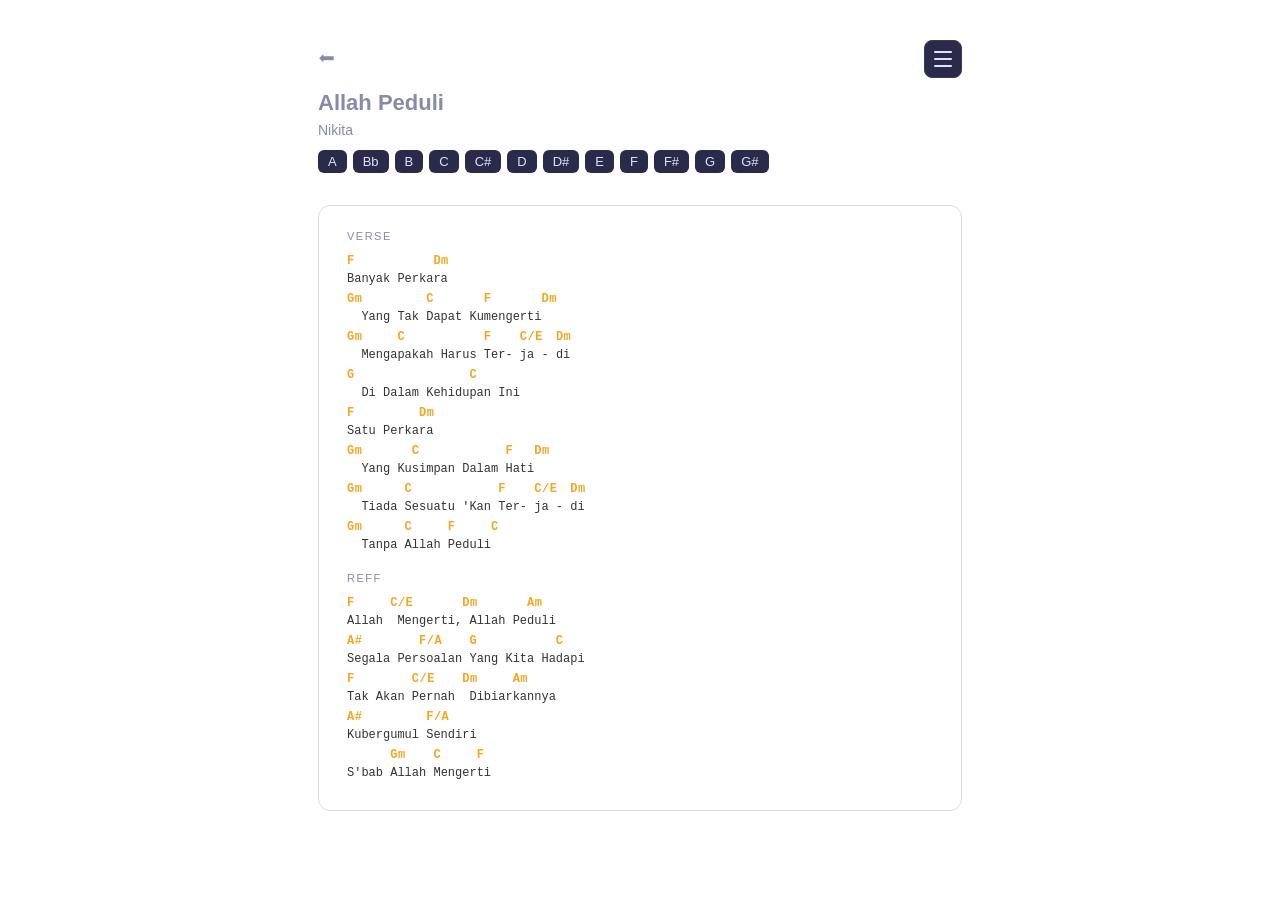
<file: Lagu/Allah-Peduli.html>
<!DOCTYPE html>
<html lang="id">
<head>
  <meta charset="UTF-8">
  <meta name="viewport" content="width=device-width, initial-scale=1.0">
  <title>Allah Peduli</title>
  <link rel="stylesheet" href="../style.css">
  <link rel="icon" type="image/png" href="../logo2.png">
</head>
<body>
  <div class="container">

    <!-- ===== HEADER ===== -->
    <div class="header" id="header-lagu"></div>

    <!-- ===== KONTEN LIRIK ===== -->
    <div class="content">

      <!-- VERSE -->
      <div class="section-label">Verse</div>

      <div class="line">
        <div class="token"><span class="chord" id="c0">F</span><span class="lyric">Banyak Perka</span></div>
        <div class="token"><span class="chord" id="c1">Dm</span><span class="lyric">ra</span></div>
      </div>

      <div class="line">
        <div class="token"><span class="chord" id="c2">Gm</span><span class="lyric">  Yang Tak </span></div>
        <div class="token"><span class="chord" id="c3">C</span><span class="lyric">Dapat Ku</span></div>
        <div class="token"><span class="chord" id="c4">F</span><span class="lyric">mengerti</span></div>
        <div class="token"><span class="chord" id="c5">Dm</span><span class="lyric"> </span></div>
      </div>

      <div class="line">
        <div class="token"><span class="chord" id="c6">Gm</span><span class="lyric">  Menga</span></div>
        <div class="token"><span class="chord" id="c7">C</span><span class="lyric">pakah Harus </span></div>
        <div class="token"><span class="chord" id="c8">F</span><span class="lyric">Ter- </span></div>
        <div class="token"><span class="chord" id="c9">C/E</span><span class="lyric">ja - </span></div>
        <div class="token"><span class="chord" id="c10">Dm</span><span class="lyric">di</span></div>
      </div>

      <div class="line">
        <div class="token"><span class="chord" id="c11">G</span><span class="lyric">  Di Dalam Kehidu</span></div>
        <div class="token"><span class="chord" id="c12">C</span><span class="lyric">pan Ini</span></div>
      </div>

      <div class="line">
        <div class="token"><span class="chord" id="c13">F</span><span class="lyric">Satu Perka</span></div>
        <div class="token"><span class="chord" id="c14">Dm</span><span class="lyric">ra</span></div>
      </div>

      <div class="line">
        <div class="token"><span class="chord" id="c15">Gm</span><span class="lyric">  Yang Ku</span></div>
        <div class="token"><span class="chord" id="c16">C</span><span class="lyric">simpan Dalam </span></div>
        <div class="token"><span class="chord" id="c17">F</span><span class="lyric">Hati</span></div>
        <div class="token"><span class="chord" id="c18">Dm</span><span class="lyric"> </span></div>
      </div>

      <div class="line">
        <div class="token"><span class="chord" id="c19">Gm</span><span class="lyric">  Tiada </span></div>
        <div class="token"><span class="chord" id="c20">C</span><span class="lyric">Sesuatu 'Kan </span></div>
        <div class="token"><span class="chord" id="c21">F</span><span class="lyric">Ter- </span></div>
        <div class="token"><span class="chord" id="c22">C/E</span><span class="lyric">ja - </span></div>
        <div class="token"><span class="chord" id="c23">Dm</span><span class="lyric">di</span></div>
      </div>

      <div class="line">
        <div class="token"><span class="chord" id="c24">Gm</span><span class="lyric">  Tanpa </span></div>
        <div class="token"><span class="chord" id="c25">C</span><span class="lyric">Allah </span></div>
        <div class="token"><span class="chord" id="c26">F</span><span class="lyric">Peduli</span></div>
        <div class="token"><span class="chord" id="c27">C</span><span class="lyric"> </span></div>
      </div>

      <!-- REFF -->
      <div class="section-label">Reff</div>

      <div class="line">
        <div class="token"><span class="chord" id="c28">F</span><span class="lyric">Allah </span></div>
        <div class="token"><span class="chord" id="c29">C/E</span><span class="lyric"> Mengerti,</span></div>
        <div class="token"><span class="chord" id="c30">Dm</span><span class="lyric"> Allah Pe</span></div>
        <div class="token"><span class="chord" id="c31">Am</span><span class="lyric">duli</span></div>
      </div>

      <div class="line">
        <div class="token"><span class="chord" id="c32">A#</span><span class="lyric">Segala Per</span></div>
        <div class="token"><span class="chord" id="c33">F/A</span><span class="lyric">soalan </span></div>
        <div class="token"><span class="chord" id="c34">G</span><span class="lyric">Yang Kita Ha</span></div>
        <div class="token"><span class="chord" id="c35">C</span><span class="lyric">dapi</span></div>
      </div>

      <div class="line">
        <div class="token"><span class="chord" id="c36">F</span><span class="lyric">Tak Akan </span></div>
        <div class="token"><span class="chord" id="c37">C/E</span><span class="lyric">Pernah </span></div>
        <div class="token"><span class="chord" id="c38">Dm</span><span class="lyric"> Dibiar</span></div>
        <div class="token"><span class="chord" id="c39">Am</span><span class="lyric">kannya</span></div>
      </div>

      <div class="line">
        <div class="token"><span class="chord" id="c40">A#</span><span class="lyric">Kubergumul </span></div>
        <div class="token"><span class="chord" id="c41">F/A</span><span class="lyric">Sendiri</span></div>
      </div>

      <div class="line">
        <div class="token"><span class="chord" id="c42"> </span><span class="lyric">S'bab </span></div>
        <div class="token"><span class="chord" id="c43">Gm</span><span class="lyric">Allah </span></div>
        <div class="token"><span class="chord" id="c44">C</span><span class="lyric">Menger</span></div>
        <div class="token"><span class="chord" id="c45">F</span><span class="lyric">ti </span></div>
      </div>

    </div>
  </div>

  <!-- ===== JAVASCRIPT ===== -->
  <script>
    const songInfo = { title: 'Allah Peduli', artist: 'Nikita' };

    const originalChords = {
      c0: 'F',   c1: 'Dm',
      c2: 'Gm',  c3: 'C',   c4: 'F',   c5: 'Dm',
      c6: 'Gm',  c7: 'C',   c8: 'F',   c9: 'C/E',  c10: 'Dm',
      c11: 'G',  c12: 'C',
      c13: 'F',  c14: 'Dm',
      c15: 'Gm', c16: 'C',  c17: 'F',  c18: 'Dm',
      c19: 'Gm', c20: 'C',  c21: 'F',  c22: 'C/E', c23: 'Dm',
      c24: 'Gm', c25: 'C',  c26: 'F',  c27: 'C',
      c28: 'F',  c29: 'C/E',c30: 'Dm', c31: 'Am',
      c32: 'A#', c33: 'F/A',c34: 'G',  c35: 'C',
      c36: 'F',  c37: 'C/E',c38: 'Dm', c39: 'Am',
      c40: 'A#', c41: 'F/A',
      c42: '',   c43: 'Gm', c44: 'C',  c45: 'F'
    };

    const rootKey = 'F';
  </script>
  <script src="../header-lagu.js"></script>
  <script src="../script.js"></script>
  <script src="../settings.js"></script>
</body>
</html>
</file>
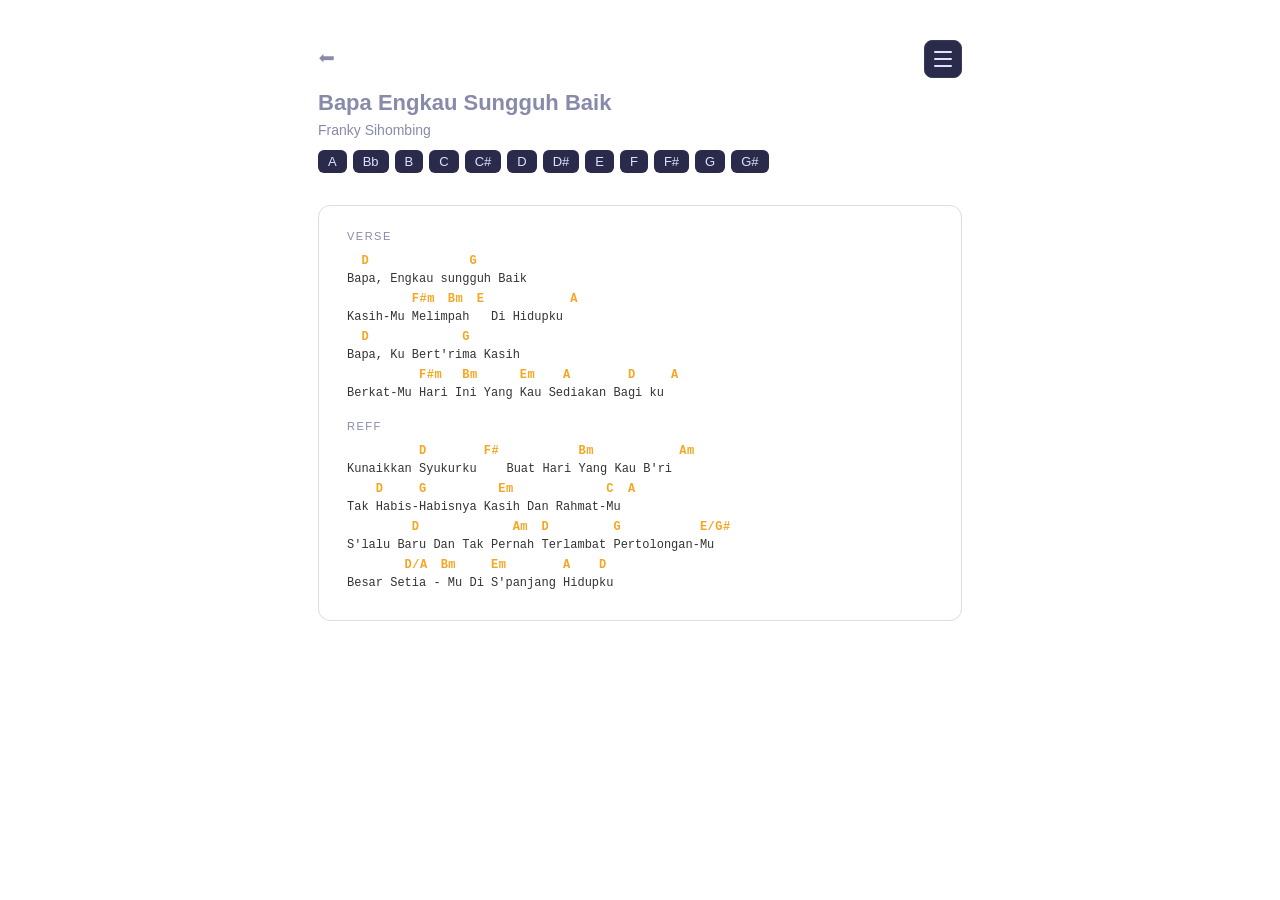
<file: Lagu/Bapa-Engkau-sungguh-baik.html>
<!DOCTYPE html>
<html lang="id">
<head>
  <meta charset="UTF-8">
  <meta name="viewport" content="width=device-width, initial-scale=1.0">
  <title>Bapa Engkau Sungguh Baik</title>
<link rel="stylesheet" href="../style.css">
<link rel="icon" type="image/png" href="../logo2.png">
</head>
<body>
  <div class="container">
    <!-- ===== HEADER ===== -->
    <div class="header" id="header-lagu"></div>

    <!-- ===== KONTEN LIRIK ===== -->
    <div class="content">

      <!-- VERSE -->
      <div class="section-label">Verse</div>

      <div class="line">
        <div class="token"><span class="chord" id="c0"> </span><span class="lyric">Ba</span></div>
        <div class="token"><span class="chord" id="c1">D</span><span class="lyric">pa, Engkau sung</span></div>
        <div class="token"><span class="chord" id="c2">G</span><span class="lyric">guh Baik</span></div>
      </div>

      <div class="line">
        <div class="token"><span class="chord" id="c3"> </span><span class="lyric">Kasih-Mu </span></div>
        <div class="token"><span class="chord" id="c4">F#m</span><span class="lyric">Melim</span></div>
        <div class="token"><span class="chord" id="c5">Bm</span><span class="lyric">pah </span></div>
        <div class="token"><span class="chord" id="c6">E</span><span class="lyric">  Di Hidupku </span></div>
        <div class="token"><span class="chord" id="c7">A</span><span class="lyric"> </span></div>
      </div>

      <div class="line">
        <div class="token"><span class="chord" id="c8"> </span><span class="lyric">Ba</span></div>
        <div class="token"><span class="chord" id="c9">D</span><span class="lyric">pa, Ku Bert'ri</span></div>
        <div class="token"><span class="chord" id="c10">G</span><span class="lyric">ma Kasih</span></div>
      </div>

      <div class="line">
        <div class="token"><span class="chord" id="c11"> </span><span class="lyric">Berkat-Mu </span></div>
        <div class="token"><span class="chord" id="c12">F#m</span><span class="lyric">Hari I</span></div>
        <div class="token"><span class="chord" id="c13">Bm</span><span class="lyric">ni Yang </span></div>
        <div class="token"><span class="chord" id="c14">Em</span><span class="lyric">Kau Se</span></div>
        <div class="token"><span class="chord" id="c15">A</span><span class="lyric">diakan Ba</span></div>
        <div class="token"><span class="chord" id="c16">D</span><span class="lyric">gi ku </span></div>
        <div class="token"><span class="chord" id="c17">A</span><span class="lyric"> </span></div>
      </div>

      <!-- REFF -->
      <div class="section-label">Reff</div>

      <div class="line">
        <div class="token"><span class="chord" id="c18"> </span><span class="lyric">Kunaikkan </span></div>
        <div class="token"><span class="chord" id="c19">D</span><span class="lyric">Syukurku </span></div>
        <div class="token"><span class="chord" id="c20">F#</span><span class="lyric"> </span></div>
        <div class="token"><span class="chord" id="c21"> </span><span class="lyric"> Buat Hari </span></div>
        <div class="token"><span class="chord" id="c22">Bm</span><span class="lyric">Yang Kau B'ri </span></div>
        <div class="token"><span class="chord" id="c23">Am</span><span class="lyric"> </span></div>
      </div>

      <div class="line">
        <div class="token"><span class="chord" id="c24"> </span><span class="lyric">Tak </span></div>
        <div class="token"><span class="chord" id="c25">D</span><span class="lyric">Habis-</span></div>
        <div class="token"><span class="chord" id="c26">G</span><span class="lyric">Habisnya Ka</span></div>
        <div class="token"><span class="chord" id="c27">Em</span><span class="lyric">sih Dan Rahmat-</span></div>
        <div class="token"><span class="chord" id="c28">C</span><span class="lyric">Mu </span></div>
        <div class="token"><span class="chord" id="c29">A</span><span class="lyric"> </span></div>
      </div>

      <div class="line">
        <div class="token"><span class="chord" id="c30"> </span><span class="lyric">S'lalu Ba</span></div>
        <div class="token"><span class="chord" id="c31">D</span><span class="lyric">ru Dan Tak Per</span></div>
        <div class="token"><span class="chord" id="c32">Am</span><span class="lyric">nah </span></div>
        <div class="token"><span class="chord" id="c33">D</span><span class="lyric">Terlambat </span></div>
        <div class="token"><span class="chord" id="c34">G</span><span class="lyric">Pertolongan-</span></div>
        <div class="token"><span class="chord" id="c35">E/G#</span><span class="lyric">Mu</span></div>
      </div>

      <div class="line">
        <div class="token"><span class="chord" id="c36"> </span><span class="lyric">Besar Se</span></div>
        <div class="token"><span class="chord" id="c37">D/A</span><span class="lyric">tia -</span></div>
        <div class="token"><span class="chord" id="c38">Bm</span><span class="lyric"> Mu Di </span></div>
        <div class="token"><span class="chord" id="c39">Em</span><span class="lyric">S'panjang </span></div>
        <div class="token"><span class="chord" id="c40">A</span><span class="lyric">Hidup</span></div>
        <div class="token"><span class="chord" id="c41">D</span><span class="lyric">ku</span></div>
      </div>

    </div>
  </div>

  <!-- ===== JAVASCRIPT ===== -->
  <script>
  const songInfo = {
    title: 'Bapa Engkau Sungguh Baik',
    artist: 'Franky Sihombing'
  };

  const originalChords = {
    c0: '',     c1: 'D',    c2: 'G',
    c3: '',     c4: 'F#m',  c5: 'Bm',  c6: 'E',   c7: 'A',
    c8: '',     c9: 'D',    c10: 'G',
    c11: '',    c12: 'F#m', c13: 'Bm', c14: 'Em', c15: 'A',  c16: 'D', c17: 'A',
    c18: '',    c19: 'D',   c20: 'F#', c21: '',   c22: 'Bm', c23: 'Am',
    c24: '',    c25: 'D',   c26: 'G',  c27: 'Em', c28: 'C',  c29: 'A',
    c30: '',    c31: 'D',   c32: 'Am', c33: 'D',  c34: 'G',  c35: 'E/G#',
    c36: '',    c37: 'D/A', c38: 'Bm', c39: 'Em', c40: 'A',  c41: 'D'
  };

  const rootKey = 'D';
</script>
<script src="../header-lagu.js"></script>
<script src="../script.js"></script>
<script src="../settings.js"></script>
</body>
</html>
</file>
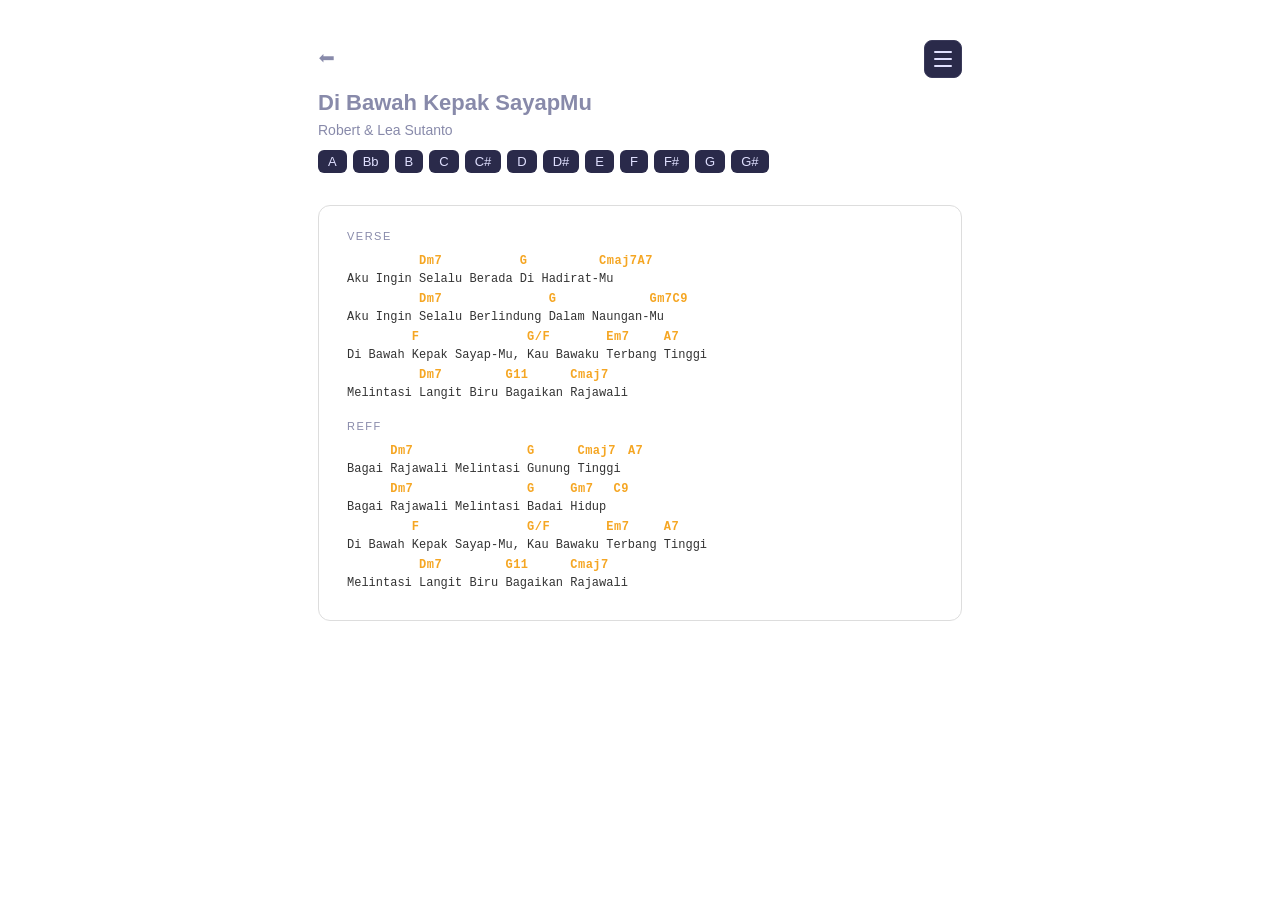
<file: Lagu/Di-bawah-kepak-sayapmu.html>
<!DOCTYPE html>
<html lang="id">
<head>
  <meta charset="UTF-8">
  <meta name="viewport" content="width=device-width, initial-scale=1.0">
  <title>Di Bawah Kepak SayapMu</title>
  <link rel="stylesheet" href="../style.css">
  <link rel="icon" type="image/png" href="../logo2.png">
</head>
<body>
  <div class="container">

    <!-- ===== HEADER ===== -->
    <div class="header" id="header-lagu"></div>

    <!-- ===== KONTEN LIRIK ===== -->
    <div class="content">

      <!-- VERSE -->
      <div class="section-label">Verse</div>

      <div class="line">
        <div class="token"><span class="chord" id="c0"> </span><span class="lyric">Aku Ingin </span></div>
        <div class="token"><span class="chord" id="c1">Dm7</span><span class="lyric">Selalu Berada </span></div>
        <div class="token"><span class="chord" id="c2">G</span><span class="lyric">Di Hadirat-</span></div>
        <div class="token"><span class="chord" id="c3">Cmaj7</span><span class="lyric">Mu   </span></div>
        <div class="token"><span class="chord" id="c4">A7</span><span class="lyric">  </span></div>
      </div>

      <div class="line">
        <div class="token"><span class="chord" id="c5"> </span><span class="lyric">Aku Ingin </span></div>
        <div class="token"><span class="chord" id="c6">Dm7</span><span class="lyric">Selalu Berlindung </span></div>
        <div class="token"><span class="chord" id="c7">G</span><span class="lyric">Dalam Naungan-</span></div>
        <div class="token"><span class="chord" id="c8">Gm7</span><span class="lyric">Mu </span></div>
        <div class="token"><span class="chord" id="c9">C9</span><span class="lyric"> </span></div>
      </div>

      <div class="line">
        <div class="token"><span class="chord" id="c10"> </span><span class="lyric">Di Bawah </span></div>
        <div class="token"><span class="chord" id="c11">F</span><span class="lyric">Kepak Sayap-Mu, </span></div>
        <div class="token"><span class="chord" id="c12">G/F</span><span class="lyric">Kau Bawaku </span></div>
        <div class="token"><span class="chord" id="c13">Em7</span><span class="lyric">Terbang </span></div>
        <div class="token"><span class="chord" id="c14">A7</span><span class="lyric">Tinggi</span></div>
      </div>

      <div class="line">
        <div class="token"><span class="chord" id="c15"> </span><span class="lyric">Melintasi </span></div>
        <div class="token"><span class="chord" id="c16">Dm7</span><span class="lyric">Langit Biru </span></div>
        <div class="token"><span class="chord" id="c17">G11</span><span class="lyric">Bagaikan </span></div>
        <div class="token"><span class="chord" id="c18">Cmaj7</span><span class="lyric">Rajawali</span></div>
      </div>

      <!-- REFF -->
      <div class="section-label">Reff</div>

      <div class="line">
        <div class="token"><span class="chord" id="c19"> </span><span class="lyric">Bagai </span></div>
        <div class="token"><span class="chord" id="c20">Dm7</span><span class="lyric">Rajawali Melintasi </span></div>
        <div class="token"><span class="chord" id="c21">G</span><span class="lyric">Gunung </span></div>
        <div class="token"><span class="chord" id="c22">Cmaj7</span><span class="lyric">Tinggi </span></div>
        <div class="token"><span class="chord" id="c23">A7</span><span class="lyric"> </span></div>
      </div>

      <div class="line">
        <div class="token"><span class="chord" id="c24"> </span><span class="lyric">Bagai </span></div>
        <div class="token"><span class="chord" id="c25">Dm7</span><span class="lyric">Rajawali Melintasi </span></div>
        <div class="token"><span class="chord" id="c26">G</span><span class="lyric">Badai </span></div>
        <div class="token"><span class="chord" id="c27">Gm7</span><span class="lyric">Hidup </span></div>
        <div class="token"><span class="chord" id="c28">C9</span><span class="lyric"> </span></div>
      </div>

      <div class="line">
        <div class="token"><span class="chord" id="c29"> </span><span class="lyric">Di Bawah </span></div>
        <div class="token"><span class="chord" id="c30">F</span><span class="lyric">Kepak Sayap-Mu, </span></div>
        <div class="token"><span class="chord" id="c31">G/F</span><span class="lyric">Kau Bawaku </span></div>
        <div class="token"><span class="chord" id="c32">Em7</span><span class="lyric">Terbang </span></div>
        <div class="token"><span class="chord" id="c33">A7</span><span class="lyric">Tinggi</span></div>
      </div>

      <div class="line">
        <div class="token"><span class="chord" id="c34"> </span><span class="lyric">Melintasi </span></div>
        <div class="token"><span class="chord" id="c35">Dm7</span><span class="lyric">Langit Biru </span></div>
        <div class="token"><span class="chord" id="c36">G11</span><span class="lyric">Bagaikan </span></div>
        <div class="token"><span class="chord" id="c37">Cmaj7</span><span class="lyric">Rajawali</span></div>
      </div>

    </div>
  </div>

  <!-- ===== JAVASCRIPT ===== -->
  <script>
    const songInfo = { title: 'Di Bawah Kepak SayapMu', artist: 'Robert & Lea Sutanto' };

    const originalChords = {
      c0: '',      c1: 'Dm7',   c2: 'G',     c3: 'Cmaj7', c4: 'A7',
      c5: '',      c6: 'Dm7',   c7: 'G',     c8: 'Gm7',   c9: 'C9',
      c10: '',     c11: 'F',    c12: 'G/F',  c13: 'Em7',  c14: 'A7',
      c15: '',     c16: 'Dm7',  c17: 'G11',  c18: 'Cmaj7',
      c19: '',     c20: 'Dm7',  c21: 'G',    c22: 'Cmaj7', c23: 'A7',
      c24: '',     c25: 'Dm7',  c26: 'G',    c27: 'Gm7',  c28: 'C9',
      c29: '',     c30: 'F',    c31: 'G/F',  c32: 'Em7',  c33: 'A7',
      c34: '',     c35: 'Dm7',  c36: 'G11',  c37: 'Cmaj7'
    };

    const rootKey = 'C';
  </script>
  <script src="../header-lagu.js"></script>
  <script src="../script.js"></script>
  <script src="../settings.js"></script>
</body>
</html>
</file>
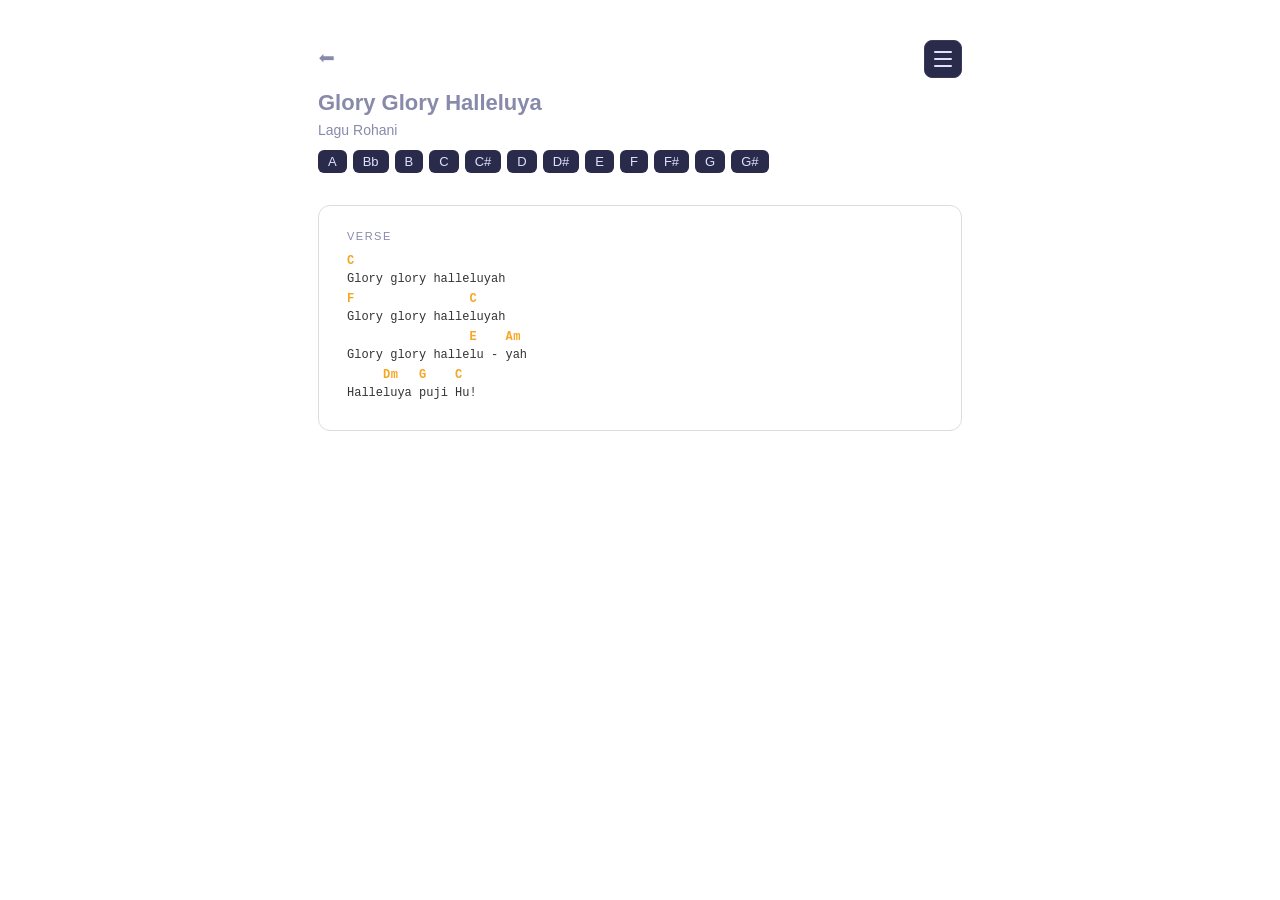
<file: Lagu/Glory-glory-haleluyah.html>
<!DOCTYPE html>
<html lang="id">
<head>
  <meta charset="UTF-8">
  <meta name="viewport" content="width=device-width, initial-scale=1.0">
  <title>Glory Glory Halleluya</title>
  <link rel="stylesheet" href="../style.css">
  <link rel="icon" type="image/png" href="../logo2.png">
</head>
<body>
  <div class="container">

    <!-- ===== HEADER ===== -->
    <div class="header" id="header-lagu"></div>

    <!-- ===== KONTEN LIRIK ===== -->
    <div class="content">

      <!-- VERSE -->
      <div class="section-label">Verse</div>

      <div class="line">
        <div class="token"><span class="chord" id="c0">C</span><span class="lyric">Glory glory halle</span></div>
        <div class="token"><span class="chord" id="c1"> </span><span class="lyric">luyah</span></div>
      </div>

      <div class="line">
        <div class="token"><span class="chord" id="c2">F</span><span class="lyric">Glory glory halle</span></div>
        <div class="token"><span class="chord" id="c3">C</span><span class="lyric">luyah</span></div>
      </div>

      <div class="line">
        <div class="token"><span class="chord" id="c4"> </span><span class="lyric">Glory glory halle</span></div>
        <div class="token"><span class="chord" id="c5">E</span><span class="lyric">lu - </span></div>
        <div class="token"><span class="chord" id="c6">Am</span><span class="lyric">yah</span></div>
      </div>

      <div class="line">
        <div class="token"><span class="chord" id="c7"> </span><span class="lyric">Halle</span></div>
        <div class="token"><span class="chord" id="c8">Dm</span><span class="lyric">luya </span></div>
        <div class="token"><span class="chord" id="c9">G</span><span class="lyric">puji </span></div>
        <div class="token"><span class="chord" id="c10">C</span><span class="lyric">Hu!</span></div>
      </div>

    </div>
  </div>

  <!-- ===== JAVASCRIPT ===== -->
  <script>
    const songInfo = { title: 'Glory Glory Halleluya', artist: 'Lagu Rohani' };

    const originalChords = {
      c0: 'C',  c1: '',
      c2: 'F',  c3: 'C',
      c4: '',   c5: 'E',  c6: 'Am',
      c7: '',   c8: 'Dm', c9: 'G', c10: 'C'
    };

    const rootKey = 'C';
  </script>
  <script src="../header-lagu.js"></script>
  <script src="../script.js"></script>
  <script src="../settings.js"></script>
</body>
</html>
</file>
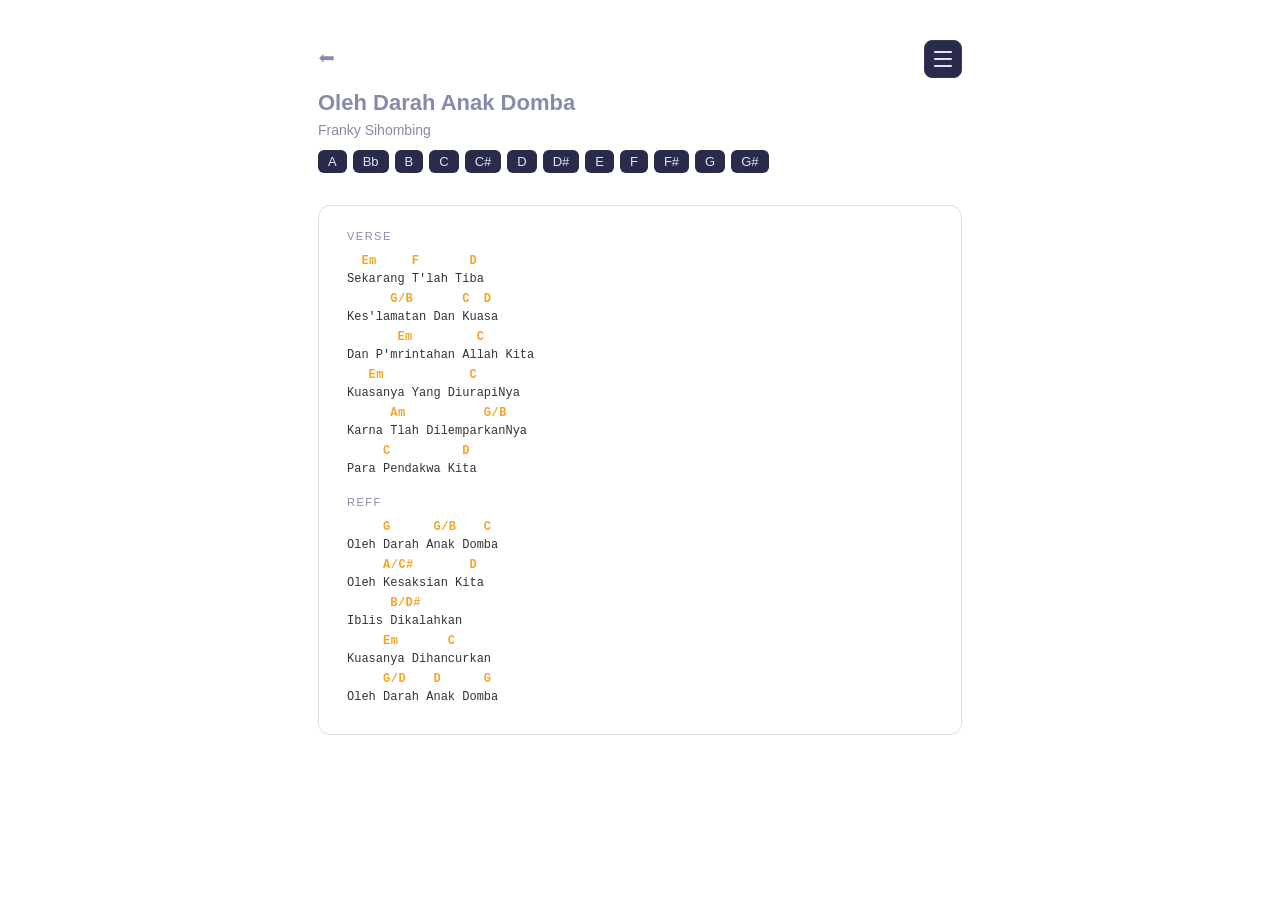
<file: Lagu/Oleh-darah-anak-domba.html>
<!DOCTYPE html>
<html lang="id">
<head>
  <meta charset="UTF-8">
  <meta name="viewport" content="width=device-width, initial-scale=1.0">
  <title>Oleh Darah Anak Domba</title>
  <link rel="stylesheet" href="../style.css">
  <link rel="icon" type="image/png" href="../logo2.png">
</head>
<body>
  <div class="container">

    <!-- ===== HEADER ===== -->
    <div class="header" id="header-lagu"></div>

    <!-- ===== KONTEN LIRIK ===== -->
    <div class="content">

      <!-- VERSE -->
      <div class="section-label">Verse</div>

      <div class="line">
        <div class="token"><span class="chord" id="c0"> </span><span class="lyric">Se</span></div>
        <div class="token"><span class="chord" id="c1">Em</span><span class="lyric">karang </span></div>
        <div class="token"><span class="chord" id="c2">F</span><span class="lyric">T'lah Ti</span></div>
        <div class="token"><span class="chord" id="c3">D</span><span class="lyric">ba</span></div>
      </div>

      <div class="line">
        <div class="token"><span class="chord" id="c4"> </span><span class="lyric">Kes'la</span></div>
        <div class="token"><span class="chord" id="c5">G/B</span><span class="lyric">matan Dan </span></div>
        <div class="token"><span class="chord" id="c6">C</span><span class="lyric">Kua</span></div>
        <div class="token"><span class="chord" id="c7">D</span><span class="lyric">sa </span></div>
      </div>

      <div class="line">
        <div class="token"><span class="chord" id="c8"> </span><span class="lyric">Dan P'm</span></div>
        <div class="token"><span class="chord" id="c9">Em</span><span class="lyric">rintahan Al</span></div>
        <div class="token"><span class="chord" id="c10">C</span><span class="lyric">lah Kita</span></div>
      </div>

      <div class="line">
        <div class="token"><span class="chord" id="c11"> </span><span class="lyric">Kua</span></div>
        <div class="token"><span class="chord" id="c12">Em</span><span class="lyric">sanya Yang Diu</span></div>
        <div class="token"><span class="chord" id="c13">C</span><span class="lyric">rapiNya</span></div>
      </div>

      <div class="line">
        <div class="token"><span class="chord" id="c14"> </span><span class="lyric">Karna </span></div>
        <div class="token"><span class="chord" id="c15">Am</span><span class="lyric">Tlah Dilempar</span></div>
        <div class="token"><span class="chord" id="c16">G/B</span><span class="lyric">kanNya</span></div>
      </div>

      <div class="line">
        <div class="token"><span class="chord" id="c17"> </span><span class="lyric">Para </span></div>
        <div class="token"><span class="chord" id="c18">C</span><span class="lyric">Pendakwa Ki</span></div>
        <div class="token"><span class="chord" id="c19">D</span><span class="lyric">ta</span></div>
      </div>

      <!-- REFF -->
      <div class="section-label">Reff</div>

      <div class="line">
        <div class="token"><span class="chord" id="c20"> </span><span class="lyric">Oleh </span></div>
        <div class="token"><span class="chord" id="c21">G</span><span class="lyric">Darah A</span></div>
        <div class="token"><span class="chord" id="c22">G/B</span><span class="lyric">nak Dom</span></div>
        <div class="token"><span class="chord" id="c23">C</span><span class="lyric">ba</span></div>
      </div>

      <div class="line">
        <div class="token"><span class="chord" id="c24"> </span><span class="lyric">Oleh </span></div>
        <div class="token"><span class="chord" id="c25">A/C#</span><span class="lyric">Kesaksian Ki</span></div>
        <div class="token"><span class="chord" id="c26">D</span><span class="lyric">ta</span></div>
      </div>

      <div class="line">
        <div class="token"><span class="chord" id="c27"> </span><span class="lyric">Iblis </span></div>
        <div class="token"><span class="chord" id="c28">B/D#</span><span class="lyric">Dikalahkan</span></div>
      </div>

      <div class="line">
        <div class="token"><span class="chord" id="c29"> </span><span class="lyric">Kuasa</span></div>
        <div class="token"><span class="chord" id="c30">Em</span><span class="lyric">nya Dihan</span></div>
        <div class="token"><span class="chord" id="c31">C</span><span class="lyric">curkan</span></div>
      </div>

      <div class="line">
        <div class="token"><span class="chord" id="c32"> </span><span class="lyric">Oleh </span></div>
        <div class="token"><span class="chord" id="c33">G/D</span><span class="lyric">Darah A</span></div>
        <div class="token"><span class="chord" id="c34">D</span><span class="lyric">nak Dom</span></div>
        <div class="token"><span class="chord" id="c35">G</span><span class="lyric">ba</span></div>
      </div>

    </div>
  </div>

  <!-- ===== JAVASCRIPT ===== -->
  <script>
    const songInfo = { title: 'Oleh Darah Anak Domba', artist: 'Franky Sihombing' };

    const originalChords = {
      c0: '',   c1: 'Em',  c2: 'F',   c3: 'D',
      c4: '',   c5: 'G/B', c6: 'C',   c7: 'D',
      c8: '',   c9: 'Em',  c10: 'C',
      c11: '',  c12: 'Em', c13: 'C',
      c14: '',  c15: 'Am', c16: 'G/B',
      c17: '',  c18: 'C',  c19: 'D',
      c20: '',  c21: 'G',  c22: 'G/B', c23: 'C',
      c24: '',  c25: 'A/C#', c26: 'D',
      c27: '',  c28: 'B/D#',
      c29: '',  c30: 'Em', c31: 'C',
      c32: '',  c33: 'G/D', c34: 'D', c35: 'G'
    };

    const rootKey = 'G';
  </script>
  <script src="../header-lagu.js"></script>
  <script src="../script.js"></script>
  <script src="../settings.js"></script>
</body>
</html>
</file>
<file: style.css>
/* ===== RESET ===== */
* { box-sizing: border-box; margin: 0; padding: 0; }

/* ===== BODY ===== */
body {
  font-family: 'Courier New', monospace;
  background-color: #ffffff;
  color: #333333;
  padding: 20px;
}

/* ===== CONTAINER ===== */
.container {
  max-width: 700px;
  margin: 0 auto;
}

/* ===== HEADER ===== */
.header {
  background: #ffffff;
  padding: 20px 28px;
  border-radius: 0;
  border: none;
  margin-bottom: 12px;
}


.song-title {
  font-size: 22px;
  font-weight: bold;
  color: #888aaa;
  font-family: sans-serif;
}

.song-artist {
  font-size: 14px;
  color: #888aaa;
  margin-top: 6px;
  font-family: sans-serif;
}

/* ===== TOMBOL TRANSPOSE ===== */
.key-btn {
  background: #2a2a4a;
  color: #e0e0ff;
  border: none;
  border-radius: 6px;
  padding: 4px 10px;
  cursor: pointer;
  font-size: 13px;
  font-family: sans-serif;
}

.key-btn.active {
  background: #378add;
  color: #fff;
}

/* ===== KONTEN LIRIK ===== */
.content {
  background: #ffffff;
  padding: 24px 28px;
  border-radius: 12px;
  border: 1px solid #dddddd;
  margin-top: 12px;
  margin-left: 28px;
  margin-right: 28px;
}


/* ===== LABEL SECTION ===== */
.section-label {
  font-size: 11px;
  color: #888aaa;
  text-transform: uppercase;
  letter-spacing: 1.5px;
  margin: 20px 0 12px;
  font-family: sans-serif;
}

.section-label:first-child { margin-top: 0; }

/* ===== BARIS CHORD + LIRIK ===== */
.line {
  display: flex;
  flex-wrap: wrap;
  margin-bottom: 6px;
}

.token {
  display: inline-flex;
  flex-direction: column;
}

.chord {
  font-size: 13px;
  font-weight: bold;
  color: #f5a623;
  min-height: 18px;
  letter-spacing: 0.5px;
}

.lyric {
  font-size: 15px;
  color: #333333;
  white-space: pre;
}

/* ===== DARK MODE (halaman lagu) ===== */
body.dark {
  background-color: #1a1a2e;
  color: #c8c8e8;
}

body.dark .header {
  background: #1a1a2e;
  border: none;
}

body.dark .song-title {
  color: #e0e0ff;
}

body.dark .song-artist {
  color: #888aaa;
}

body.dark .key-btn {
  background: #2a2a4a;
  color: #e0e0ff;
}

body.dark .key-btn.active {
  background: #378add;
  color: #fff;
}

body.dark .content {
  background: #1a1a2e;
  border: 1px solid #2a2a4a;
}

body.dark .section-label {
  color: #888aaa;
}

body.dark .chord {
  color: #f5a623;
}

body.dark .lyric {
  color: #c8c8e8;
}

body.dark .btn-settings { background: #2a2a4a; border-color: #3a3a5a; }
body.dark .btn-settings .bar { background: #e0e0ff; }
body.dark .btn-settings:hover { background: #3a3a5a; }
body.dark .settings-panel { background: #16213e; border-color: #2a2a4a; box-shadow: 0 4px 20px rgba(0,0,0,0.4); }
body.dark .settings-row { border-color: #2a2a4a; }
body.dark .settings-label { color: #c8c8e8; }
body.dark .settings-title { color: #888aaa; }
body.dark .toggle-wrap { background: #2a2a4a; }
body.dark .toggle-wrap.active { background: #378add; }
body.dark .fc-btn { background: #2a2a4a; border-color: #3a3a5a; color: #e0e0ff; }
body.dark .fc-btn:hover { background: #3a3a5a; }
body.dark .fc-val { color: #e0e0ff; }

/* ===== MOBILE ===== */
@media (max-width: 600px) {

  body { padding: 10px; }
  .header { padding: 14px 16px; }
  .song-title { font-size: 18px; }
  .song-artist { font-size: 13px; }
  .content { 
    padding: 16px;
    overflow-x: auto;
  }
  .chord { font-size: 11px; }
  .lyric { font-size: 12px; }
  .key-btn { padding: 3px 6px; font-size: 11px; }

  .container {
    overflow-x: auto;
  }

  .header-top img {
    height: 50px;
  }
  .site-title {
    font-size: 18px;
  }
  .site-subtitle {
    font-size: 9px;
    letter-spacing: 1px;
  }

}
  @media (max-width: 600px) {

  /* ... kode sebelumnya ... */

  .line {
    overflow-x: auto;
  }

  .content {
    overflow-x: hidden;
  }

}


/* ===== TOMBOL SETTINGS ===== */
.btn-settings {
  background: #2a2a4a;
  border: 1px solid #3a3a5a;
  border-radius: 8px;
  width: 38px;
  height: 38px;
  cursor: pointer;
  display: flex;
  flex-direction: column;
  justify-content: center;
  align-items: center;
  gap: 5px;
  padding: 0;
}
.btn-settings .bar {
  display: block;
  width: 18px;
  height: 2px;
  background: #e0e0ff;
  border-radius: 2px;
}
.btn-settings:hover { background: #3a3a5a; }

/* ===== PANEL SETTINGS ===== */
.settings-panel {
  display: none;
  position: absolute;
  right: 0;
  top: 46px;
  background: #16213e;
  border: 1px solid #2a2a4a;
  border-radius: 10px;
  padding: 14px 16px;
  width: 220px;
  z-index: 100;
  box-shadow: 0 4px 20px rgba(0,0,0,0.4);
}
.settings-panel.open { display: block; }
.settings-title {
  font-size: 11px;
  color: #888aaa;
  text-transform: uppercase;
  letter-spacing: 1px;
  font-family: sans-serif;
  margin-bottom: 12px;
}
.settings-row {
  display: flex;
  align-items: center;
  justify-content: space-between;
  padding: 9px 0;
  border-bottom: 1px solid #2a2a4a;
}
.settings-row:last-child { border-bottom: none; padding-bottom: 0; }
.settings-label {
  font-size: 13px;
  color: #c8c8e8;
  font-family: sans-serif;
  display: flex;
  align-items: center;
  gap: 7px;
}

/* ===== TOGGLE ===== */
.toggle-wrap {
  width: 42px;
  height: 24px;
  background: #2a2a4a;
  border-radius: 12px;
  position: relative;
  cursor: pointer;
  transition: background 0.2s;
}
.toggle-wrap.active { background: #378add; }
.toggle-ball {
  width: 18px;
  height: 18px;
  background: #fff;
  border-radius: 50%;
  position: absolute;
  top: 3px;
  left: 3px;
  transition: left 0.2s;
}
.toggle-wrap.active .toggle-ball { left: 21px; }


/* ===== FONT CONTROL ===== */
.font-ctrl { display: flex; align-items: center; gap: 6px; }
.fc-btn {
  width: 26px;
  height: 26px;
  border-radius: 6px;
  border: 1px solid #3a3a5a;
  background: #2a2a4a;
  color: #e0e0ff;
  font-size: 15px;
  cursor: pointer;
  display: flex;
  align-items: center;
  justify-content: center;
  font-family: sans-serif;
  transition: background 0.15s;
}
.fc-btn:hover { background: #3a3a5a; }
.fc-btn:disabled { opacity: 0.3; cursor: not-allowed; }
.fc-val {
  font-size: 13px;
  font-weight: bold;
  color: #e0e0ff;
  min-width: 22px;
  text-align: center;
  font-family: sans-serif;
}

/* ===== LIGHT MODE SETTINGS ===== */
body.light .btn-settings { background: #e0e0e0; border-color: #cccccc; }
body.light .btn-settings .bar { background: #1a1a2e; }
body.light .btn-settings:hover { background: #d0d0d0; }
body.light .settings-panel { background: #ffffff; border-color: #dddddd; box-shadow: 0 4px 20px rgba(0,0,0,0.1); }
body.light .settings-row { border-color: #eeeeee; }
body.light .settings-label { color: #333333; }
body.light .settings-title { color: #999999; }
body.light .toggle-wrap { background: #cccccc; }
body.light .toggle-wrap.active { background: #378add; }
body.light .fc-btn { background: #e0e0e0; border-color: #cccccc; color: #1a1a2e; }
body.light .fc-btn:hover { background: #d0d0d0; }
body.light .fc-val { color: #1a1a2e; }
</file>
